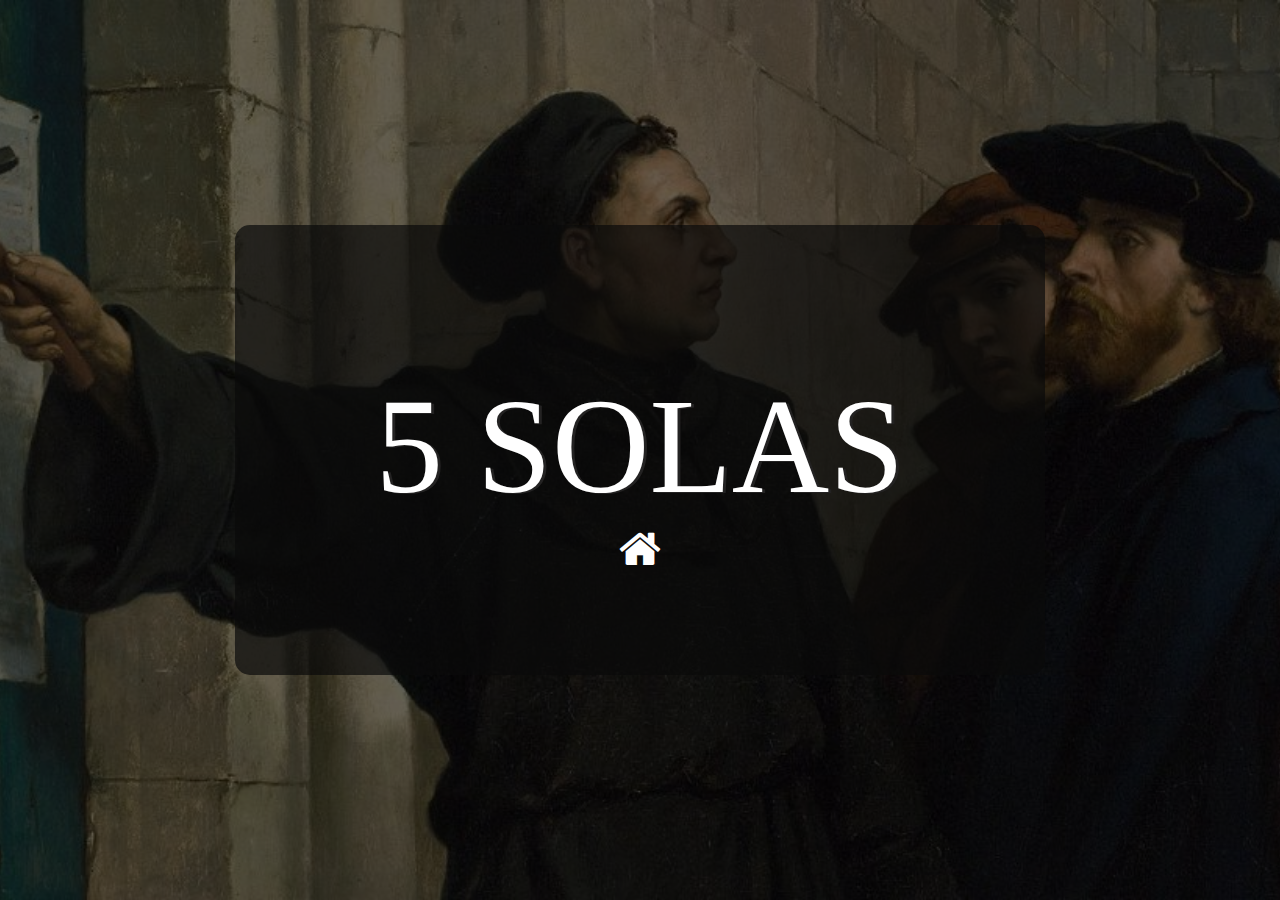
<file: index.html>
<!DOCTYPE html>
<html lang="pt-br">

<head>
    <meta charset="UTF-8">
    <meta name="viewport" content="width=device-width, initial-scale=1.0">
    <meta http-equiv="X-UA-Compatible" content="ie=edge">
    <link rel="stylesheet" href="css/style.css" type="text/css">
    <link rel="stylesheet" href="https://cdnjs.cloudflare.com/ajax/libs/font-awesome/4.7.0/css/font-awesome.min.css">
    <title>5 Solas</title>
</head>

<body>

    <div class="flex-container welcome">
        <div class="flex-container welcome-elementos">
            <label>5 SOLAS</label>
            <a href="pages/main.html"><i class="fa fa-home"></i></a>
        </div>
    </div>

</body>

</html>
</file>
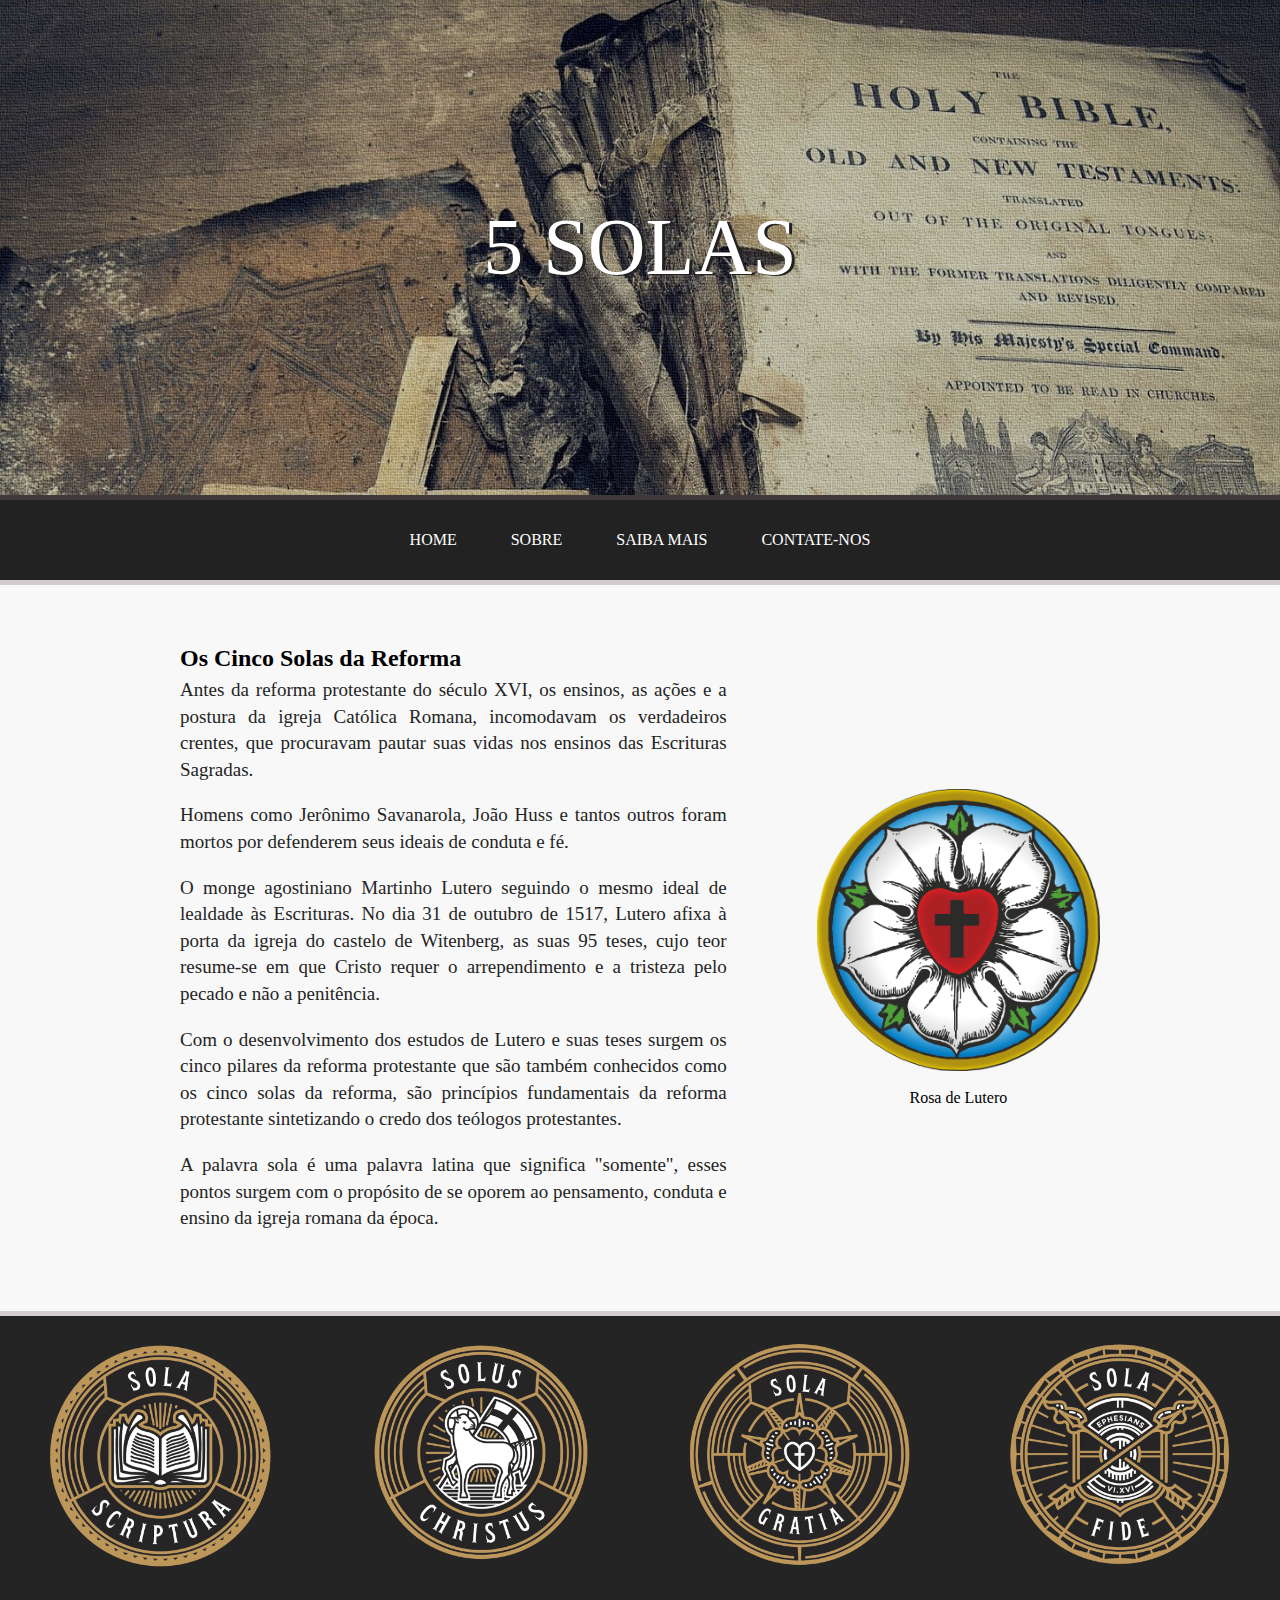
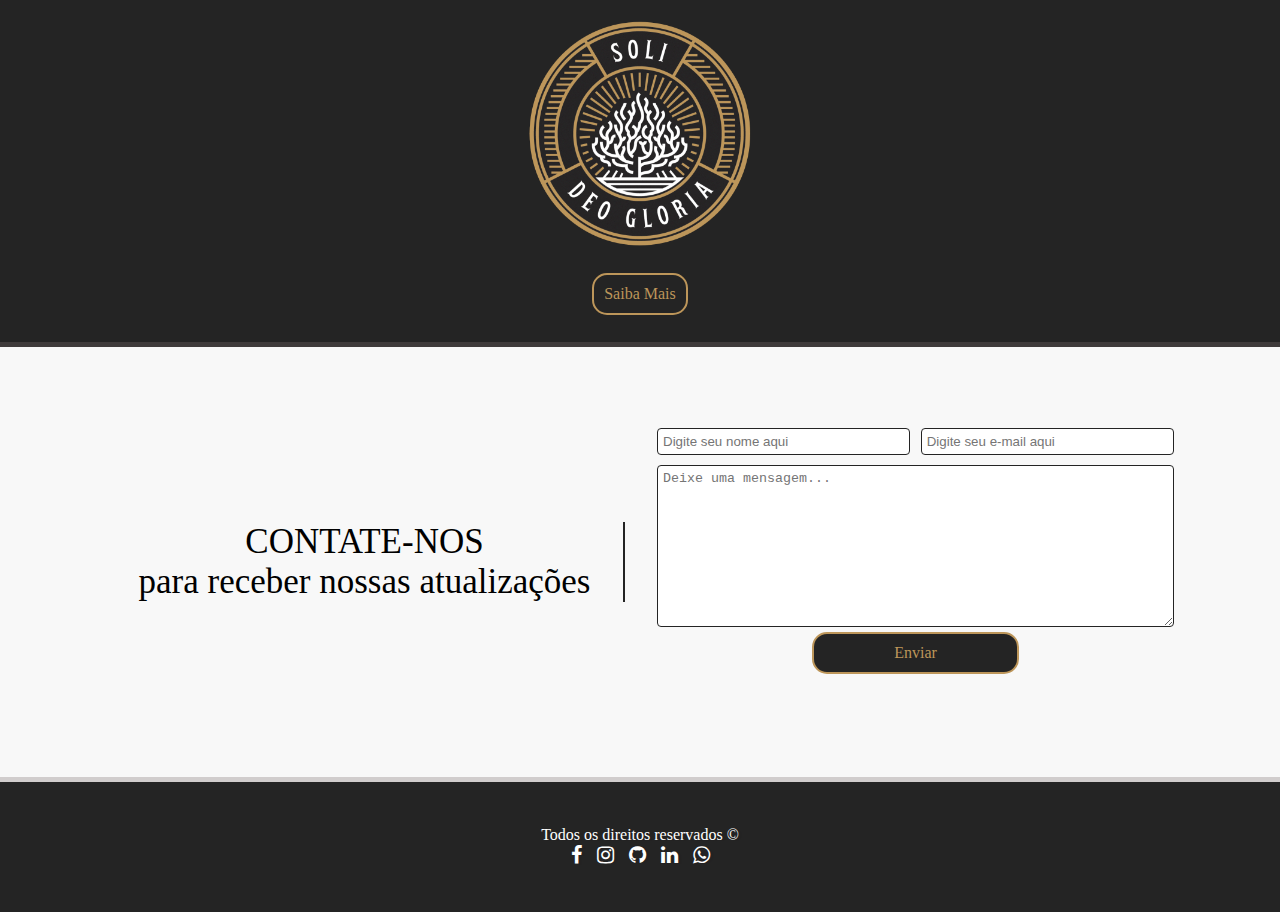
<file: pages/main.html>
<!DOCTYPE html>
<html lang="pt-br">

<head>
    <meta charset="UTF-8">
    <meta name="viewport" content="width=device-width, initial-scale=1.0, shrink-to-fit=no">
    <meta http-equiv="X-UA-Compatible" content="ie=edge">
    <link rel="stylesheet" href="../css/style.css" type="text/css">
    <link rel="stylesheet" href="https://cdnjs.cloudflare.com/ajax/libs/font-awesome/4.7.0/css/font-awesome.min.css">
    <title>5 Solas</title>
</head>

<body>

    <div id="home" class="flex-container header">
        <label>5 SOLAS</label>
    </div>

    <div class="flex-container menu">
        <a href="../index.html">HOME</a>
        <a href="#sobre">SOBRE</a>
        <a href="#solas">SAIBA MAIS</a>
        <a href="#formulario">CONTATE-NOS</a>
    </div>

    <section id="sobre" class="flex-container sobre">
        <div class="sobre-info">
            <h2>Os Cinco Solas da Reforma</h2>
            <p>
                Antes da reforma protestante do século XVI, os ensinos, as ações e a postura da igreja Católica Romana, incomodavam os verdadeiros
                crentes, que procuravam pautar suas vidas nos ensinos das Escrituras Sagradas.
            </p>
            <p>
                Homens como Jerônimo Savanarola, João Huss e tantos outros foram mortos por defenderem seus ideais de conduta e fé.
            </p>
            <p>
                O monge agostiniano Martinho Lutero seguindo o mesmo ideal de lealdade às Escrituras. No dia 31 de outubro de 1517, Lutero
                afixa à porta da igreja do castelo de Witenberg, as suas 95 teses, cujo teor resume-se em que Cristo requer
                o arrependimento e a tristeza pelo pecado e não a penitência.
            </p>
            <p>
                Com o desenvolvimento dos estudos de Lutero e suas teses surgem os cinco pilares da reforma protestante que são também conhecidos
                como os cinco solas da reforma, são princípios fundamentais da reforma protestante sintetizando o credo dos
                teólogos protestantes.
            </p>
            <p>
                A palavra sola é uma palavra latina que significa "somente", esses pontos surgem com o propósito de se oporem ao pensamento,
                conduta e ensino da igreja romana da época.
            </p>
        </div>
        <div class="sobre-img">
            <img src="../img/rosa-lutero.png" alt="Rosa de Lutero" title="Rosa de Lutero">
            <figcaption style="text-align: center; margin-top: 2vh;">Rosa de Lutero</figcaption>
        </div>
    </section>

    <section id="solas" class="flex-container solas">
        <div class="flex-container solas-elementos">
            <div class="solas-img">
                <img src="../img/sola-scriptura.png" alt="Sola Scriptura">
            </div>
            <div class="solas-img">
                <img src="../img/solus-christus.png" alt="Solus Christus">
            </div>
            <div class="solas-img">
                <img src="../img/sola-gratia.png" alt="Sola Gratia">
            </div>
            <div class="solas-img">
                <img src="../img/sola-fide.png" alt="Sola Fide">
            </div>
            <div class="solas-img">
                <img src="../img/soli-deo-gloria.png" alt="Soli Deo Gloria">
            </div>
        </div>
        <a href="more.html">Saiba Mais</a>
    </section>

    <section id="formulario" class="flex-container formulario">
        <p>
            CONTATE-NOS
            <br>para receber nossas atualizações
        </p>

        <form class="flex-container">
            <div class="flex-container dados-pessoais">
                <input type="text" name="nome" placeholder="Digite seu nome aqui">
                <input type="email" name="email" placeholder="Digite seu e-mail aqui">
            </div>
            <textarea name="mensagem" rows="10" cols="50" placeholder="Deixe uma mensagem..."></textarea>
            <button type="submit" onclick="alert('Mensagem enviada com sucesso !!!\nA equipe do 5 Solas agradece seu interesse.')">Enviar</button>
        </form>
    </section>

    <footer class="flex-container footer">
        <label>Todos os direitos reservados ©</label>
        <p class="footer-icons">
            <a href="https://www.facebook.com/cleefsouza" title="Facebook">
                <i class="fa fa-facebook"></i>
            </a>
            <a href="https://www.instagram.com/cleefsouza/" title="Instagram">
                <i class="fa fa-instagram"></i>
            </a>
            <a href="https://github.com/cleefsouza" title="GitHub">
                <i class="fa fa-github"></i>
            </a>
            <a href="https://www.linkedin.com/in/aryosvalldo-cleef-de-souza-15b82014b/" title="Linkedin">
                <i class="fa fa-linkedin"></i>
            </a>
            <a href="83987555536" title="Whatsapp">
                <i class="fa fa-whatsapp"></i>
            </a>
        </p>
    </footer>

</body>

</html>
</file>
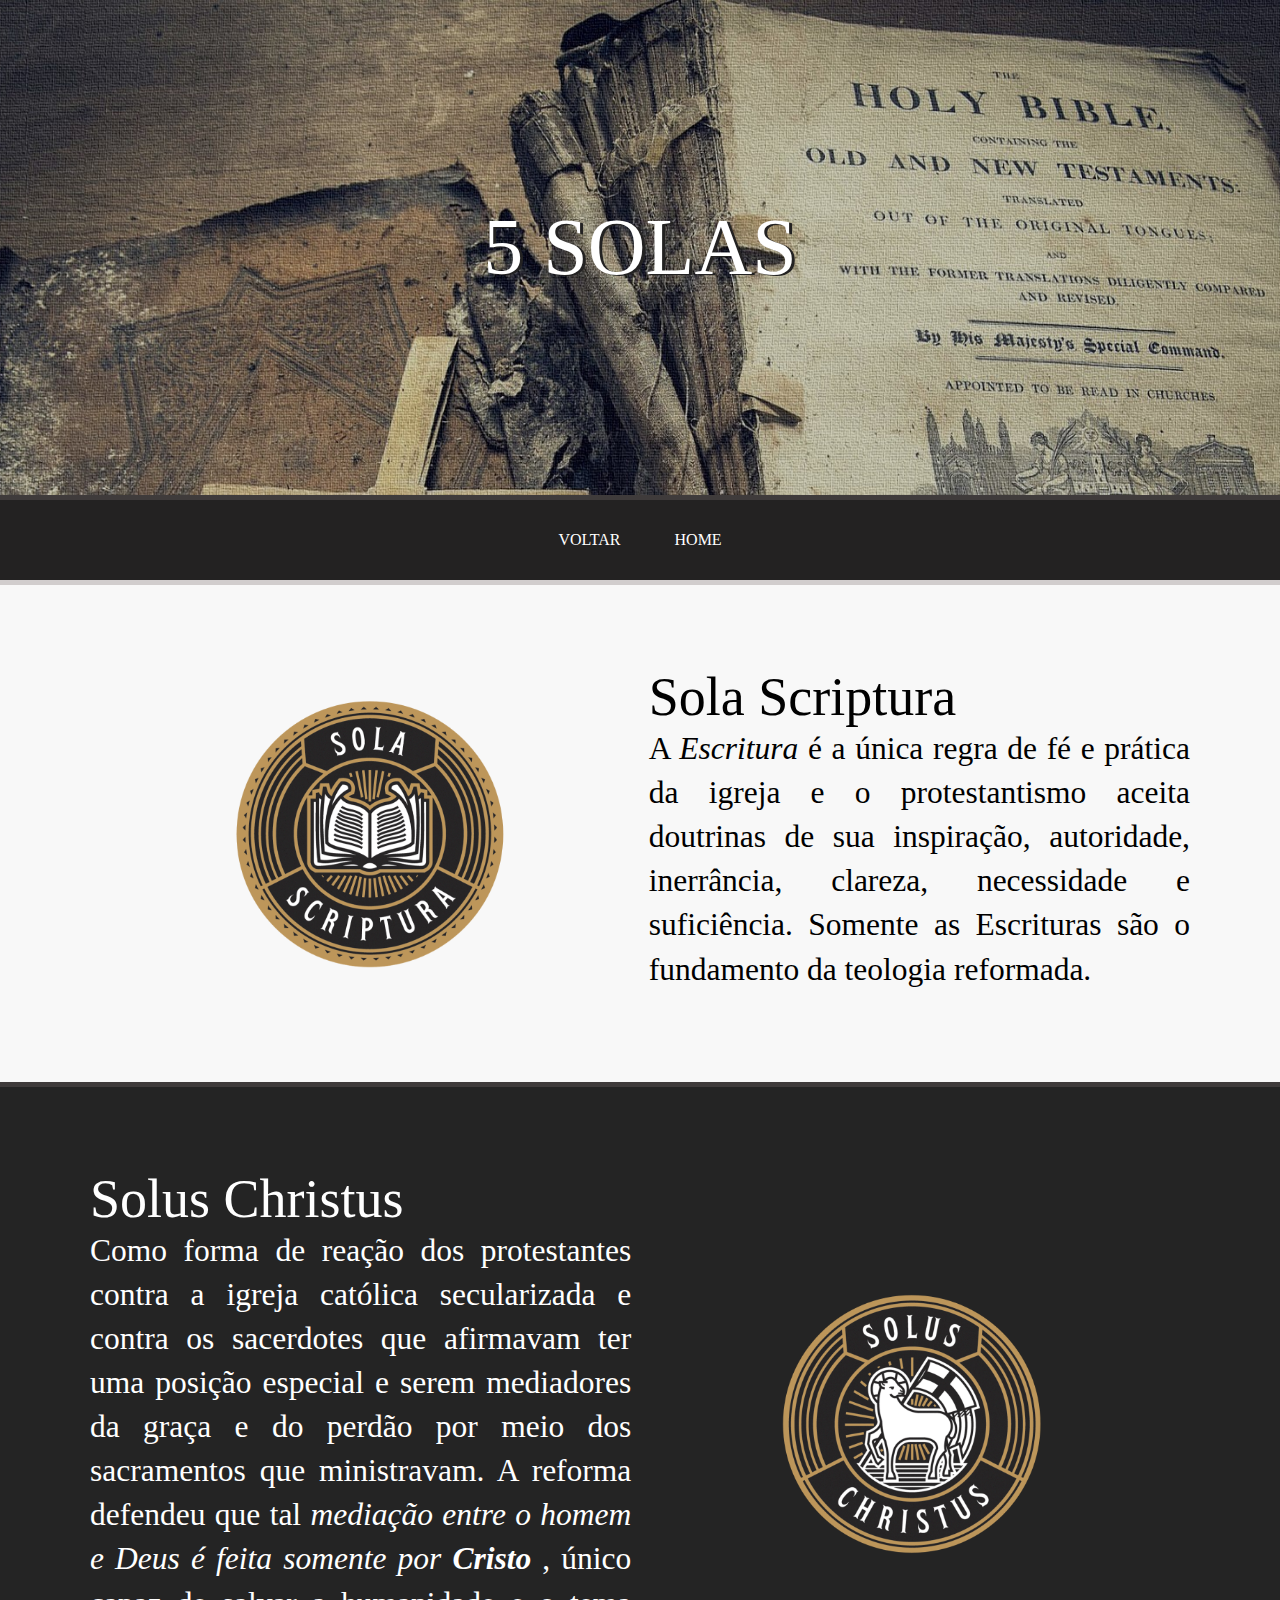
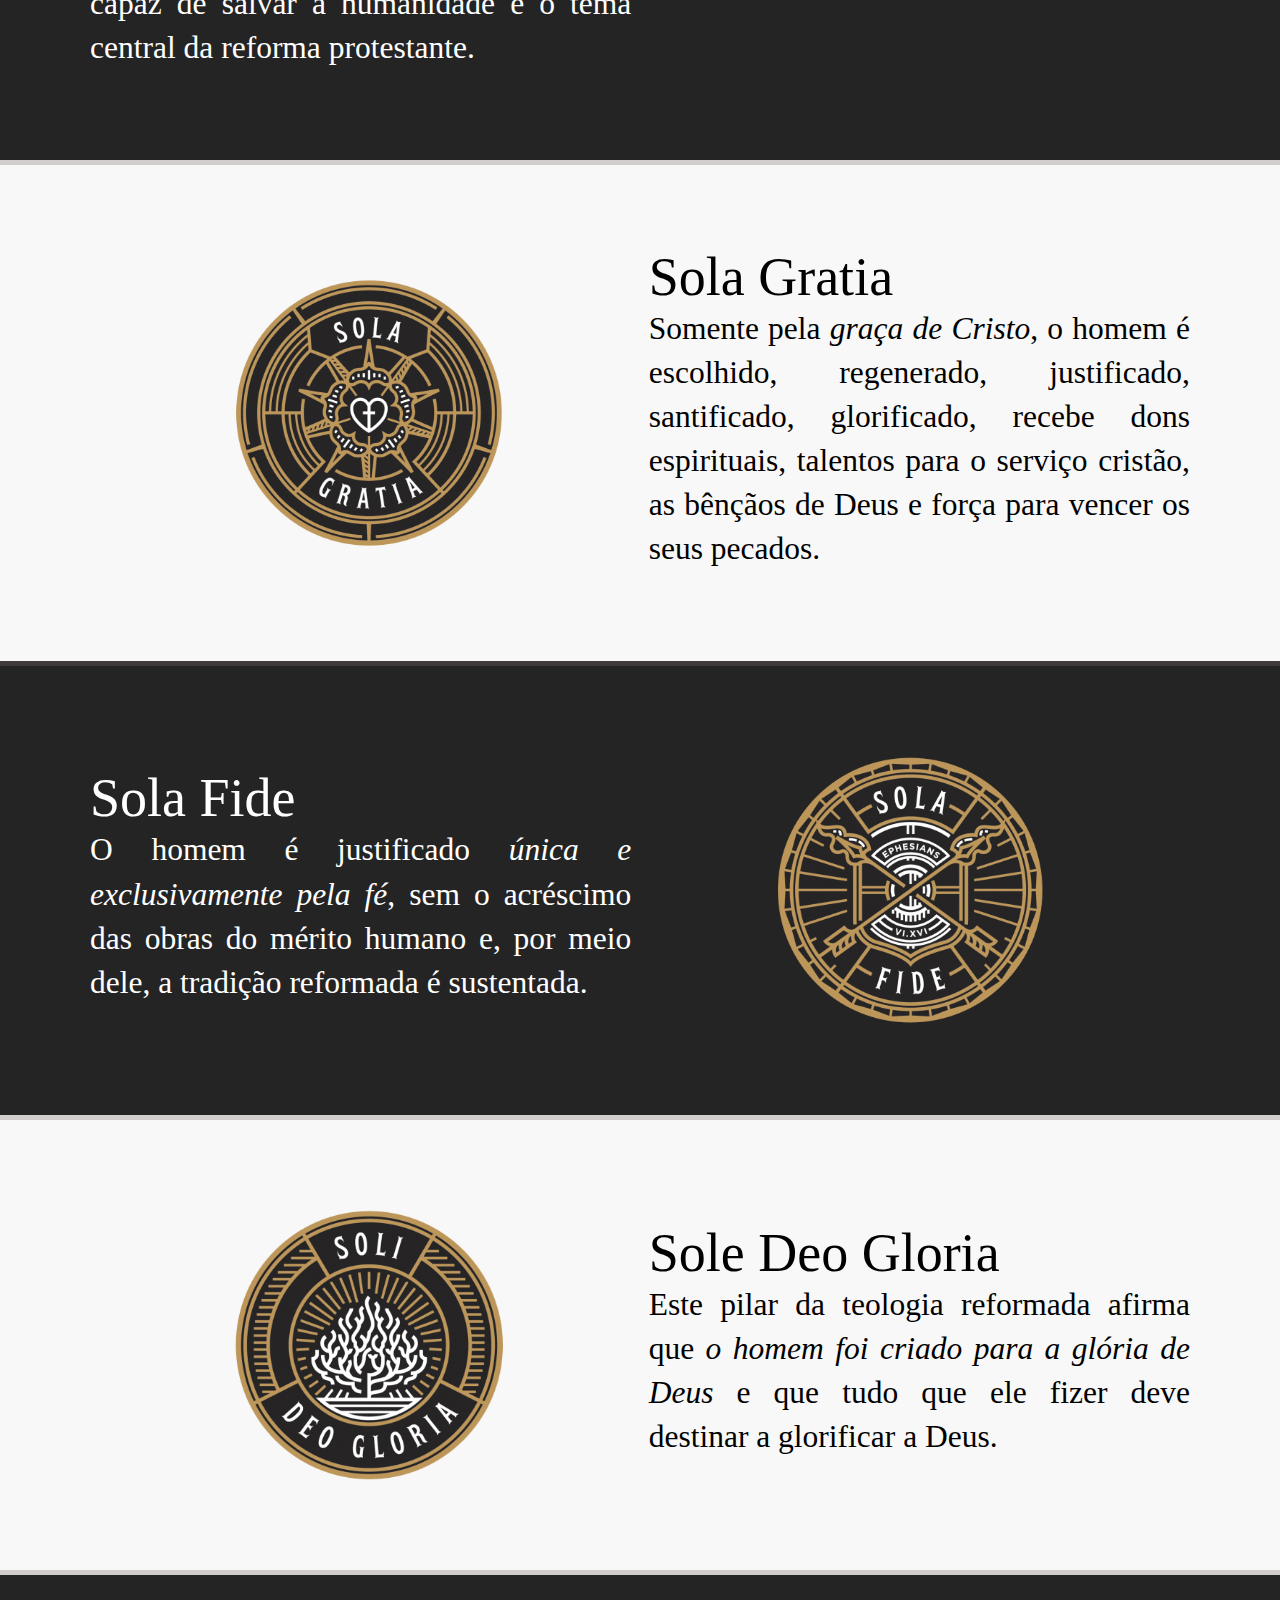
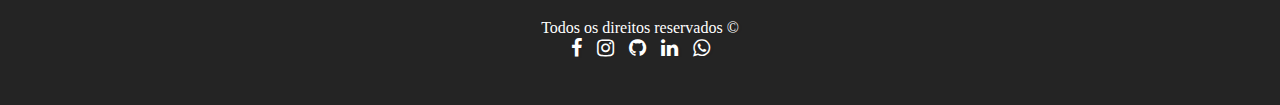
<file: pages/more.html>
<!DOCTYPE html>
<html lang="pt-br">

<head>
    <meta charset="UTF-8">
    <meta name="viewport" content="width=device-width, initial-scale=1.0">
    <meta http-equiv="X-UA-Compatible" content="ie=edge">
    <link rel="stylesheet" href="../css/style.css" type="text/css">
    <link rel="stylesheet" href="https://cdnjs.cloudflare.com/ajax/libs/font-awesome/4.7.0/css/font-awesome.min.css">
    <title>5 Solas</title>
</head>

<body>

    <div id="home" class="flex-container header">
        <label>5 SOLAS</label>
    </div>

    <div class="flex-container menu">
        <a href="../pages/main.html">VOLTAR</a>
        <a href="../index.html">HOME</a>
    </div>

    <section class="flex-container more-solas">
        <div class="flex-container more-solas-1">
            <img src="../img/sola-scriptura.png" alt="Sola Scriptura">

            <p>
                <label>Sola Scriptura</label>
                <br> A
                <em>Escritura</em> é a única regra de fé e prática da igreja e o protestantismo aceita doutrinas de sua inspiração,
                autoridade, inerrância, clareza, necessidade e suficiência. Somente as Escrituras são o fundamento da teologia
                reformada.
            </p>
        </div>
        <div class="flex-container more-solas-2">
            <p>
                <label>Solus Christus</label>
                <br>Como forma de reação dos protestantes contra a igreja católica secularizada e contra os sacerdotes que afirmavam
                ter uma posição especial e serem mediadores da graça e do perdão por meio dos sacramentos que ministravam.
                A reforma defendeu que tal
                <em>mediação entre o homem e Deus é feita somente por
                    <strong>Cristo</strong>
                </em>, único capaz de salvar a humanidade e o tema central da reforma protestante.
            </p>

            <img src="../img/solus-christus.png" alt="Sola Scriptura">
        </div>
        <div class="flex-container more-solas-3">
            <img src="../img/sola-gratia.png" alt="Sola Scriptura">

            <p>
                <label>Sola Gratia</label>
                <br>Somente pela
                <em>graça de Cristo</em>, o homem é escolhido, regenerado, justificado, santificado, glorificado, recebe dons
                espirituais, talentos para o serviço cristão, as bênçãos de Deus e força para vencer os seus pecados.
            </p>
        </div>
        <div class="flex-container more-solas-4">
            <p>
                <label>Sola Fide</label>
                <br>O homem é justificado
                <em>única e exclusivamente pela fé</em>, sem o acréscimo das obras do mérito humano e, por meio dele, a tradição
                reformada é sustentada.
            </p>
            
            <img src="../img/sola-fide.png" alt="Sola Scriptura">
        </div>
        <div class="flex-container more-solas-5">
            <img src="../img/soli-deo-gloria.png" alt="Sola Scriptura">

            <p>
                <label>Sole Deo Gloria</label>
                <br>Este pilar da teologia reformada afirma que
                <em>o homem foi criado para a glória de Deus</em> e que tudo que ele fizer deve destinar a glorificar a Deus.
            </p>
        </div>
    </section>

    <footer class="flex-container footer">
        <label>Todos os direitos reservados ©</label>
        <p class="footer-icons">
            <a href="https://www.facebook.com/cleefsouza" title="Facebook">
                <i class="fa fa-facebook"></i>
            </a>
            <a href="https://www.instagram.com/cleefsouza/" title="Instagram">
                <i class="fa fa-instagram"></i>
            </a>
            <a href="https://github.com/cleefsouza" title="GitHub">
                <i class="fa fa-github"></i>
            </a>
            <a href="https://www.linkedin.com/in/aryosvalldo-cleef-de-souza-15b82014b/" title="Linkedin">
                <i class="fa fa-linkedin"></i>
            </a>
            <a href="83987555536" title="Whatsapp">
                <i class="fa fa-whatsapp"></i>
            </a>
        </p>
    </footer>

</body>

</html>
</file>
<file: css/style.css>
/*Reset-css*/
*{
    margin: 0px;
    padding: 0px;
    box-sizing: border-box;
}

body{
    background-color: #f8f8f8;
    font-family: 'Times New Roman', Times, serif;
}

img{
    display: block;
    max-width: 100%;
}

/*Header*/

.flex-container{
    display: flex;
}

.header{
    height: 55vh;
    background-image: url("../img/welcome.jpg");
    background-attachment: scroll;
    background-repeat: no-repeat;
    background-position:  center center;
    background-size: cover;
    color: #ffffff;
    font-size: 25px;

    flex-flow: row nowrap;
    align-items: center;
    justify-content: center;
}

.header label{
    font-size: 80px;
    text-shadow: 3px 0.5px #232222;
}

/*Menu*/

.menu{
    background-color: #232222;
    border-top: 5px solid #3f3b3b;
    border-bottom: 5px solid #d1cdcd;
    height: 10vh;
    width: 100%;

    flex-direction: row;
    justify-content: center;
    align-items: center;
}

.menu a{
    margin: 0 3vh;
    color: #fff;
    text-decoration: none;
}

.menu a:hover{
    color: #BD965A;
}

/*Sobre*/

.sobre{
    max-width: 1100px;
    margin: 0 auto;
    padding: 60px 0;

    flex-flow: row wrap;
}

.sobre-info{
    margin: 0 10vh;
    flex: 2 1 300px;
}

.sobre-info p{
    line-height: 1.4em;
    margin-bottom: 1em;
    text-align: justify;
    color: #242424;
    font-size: 19px;
}

.sobre-info h2{
    margin-bottom: 5px;
}

.sobre-img{
    margin-right: 10vh;
    align-self: center;
    flex: 1 1 160px;
}

/*Solas*/

.solas{
    background-color: #242424;
    border-top: 5px solid #d1cdcd;
    border-bottom: 5px solid #3f3b3b;

    flex-direction: column;
    justify-content: center;
    align-items: center;
}

.solas-elementos{
    flex-flow: row wrap;
    justify-content: space-around;
}

.solas-img{
    flex: 25%;

    margin: 3vh;
    max-width: 25vh;
}

.solas a{
    padding: 10px;
    margin-bottom: 3vh;
    border: 2px solid #BD965A;
    border-radius: 15px;
    text-decoration: none;
    color: #BD965A;
}

.solas a:hover{
    opacity: 0.5;
}

/*Formulario*/

.formulario{
    max-width: 1100px;
    margin: 0 auto;
    padding: 60px 0;

    flex-flow: row wrap;
    justify-content: center;
}

.formulario p{
    border-right: 2px solid #242424;
    text-align: center;

    margin: 0 16px;
    font-size: 35px;
    align-self: center;
    flex: 2;

}

.formulario form{
    margin: 16px;

    flex-direction: column;
    flex: 2;
    align-items: center;

}

.formulario input, textarea {
    padding: 5px;
    margin: 5px 0;
    display: inline-block;
    border: 1px solid #242424;
    border-radius: 4px;
}

.formulario textarea{
    width: 100%;
}

.dados-pessoais{
    width: 100%;
    justify-content: space-between;
}

.dados-pessoais input{
    width: 49%;
}

.formulario button[type=submit] {
    width: 40%;
    font-family: 'Times New Roman', Times, serif;
    font-size: 16px;
    background-color: #242424;
    padding: 10px;
    margin-bottom: 3vh;
    border: 2px solid #BD965A;
    border-radius: 15px;
    text-decoration: none;
    color: #BD965A;    
}

.formulario button[type=submit]:hover {
    opacity: 0.9;
}

/*Footer*/

.footer{
    background-color: #242424;
    border-top: 5px solid #d1cdcd;
    text-shadow: 3px 0.5px #232222;
    color: #ffffff;
    height: 15vh;

    flex-direction: column;
    justify-content: center;
    align-items: center;
}

.footer-icons a{
    font-size: 20px;
    text-decoration: none;
    color: #ffffff;
    margin: 5px;
}

.footer-icons a:hover{
    color: #BD965A;
}

/*Welcome*/

.welcome{
    background-image: url("../img/background-welcome.jpg");
    background-repeat: no-repeat;
    background-position: center center;
    background-size: cover;
    box-shadow:inset 0 0 0 1000px rgba( 0,0,0, 0.6);
    height: 100vh;
    align-items: center;
    justify-content: center;
}
.welcome-elementos{
    background-color: rgba(10, 10, 10, 0.7);
    height: 50vh;
    width: 90vh;
    margin: 3vh;
    border-radius: 15px;
    flex-direction: column;
    align-items: center;
    justify-content: center;
}

.welcome-elementos label{
    font-size: 15vh;
    margin-top: 5vh;
    color: #ffffff;
    text-shadow: 3px 0.5px #232222;
}

.welcome-elementos a{
    font-size: 5vh;
    text-decoration: none;
    color: #ffffff;
}

.welcome-elementos a:hover{
    color: #BD965A;
}

/*More-solas*/

.more-solas{
    flex-direction: column;
}

.more-solas-1, .more-solas-2, .more-solas-3 ,
.more-solas-4, .more-solas-5 {
    flex-direction: row;
    justify-content: space-around;
    align-items: center;
    padding: 10vh;
}

.more-solas-1 img, .more-solas-2 img, .more-solas-3 img,
.more-solas-4 img, .more-solas-5 img{
    width: 30vh;
    flex: 1;
    margin: 0 16vh;
    align-self: center;
}

.more-solas-1 p, .more-solas-2 p, .more-solas-3 p,
.more-solas-4 p, .more-solas-5 p{
    flex:2;
    font-size: 3.5vh;
    line-height: 1.4em;
    text-align: justify;
}

.more-solas-1 p>label, .more-solas-2 p>label,
.more-solas-3 p>label, .more-solas-4 p>label, .more-solas-5 p>label{
    font-size: 6vh;
}

.more-solas-1{
    border-bottom: 5px solid #3f3b3b;
}

.more-solas-2{
    color: #ffffff;
    background-color: #242424;
    border-bottom: 5px solid #d1cdcd;
}

.more-solas-3{
    border-bottom: 5px solid #3f3b3b;
}

.more-solas-4{
    color: #ffffff;
    background-color: #242424;
    border-bottom: 5px solid #d1cdcd;
}

/*Responsive*/

@media (max-width: 800px) {
    .sobre, .sobre-info, .sobre-img{
        margin: 0 10px;
        padding: auto;
    
        flex-direction: column;
    }

    .more-solas-1, .more-solas-2,
    .more-solas-3, .more-solas-4, .more-solas-5 {
        flex-direction: column;
        padding: 5vh;
    }

    .more-solas-1 img, .more-solas-2 img, .more-solas-3 img,
    .more-solas-4 img, .more-solas-5 img{
        margin-bottom: 4vh;
        margin-top: 4vh;
    }

    .more-solas-1 p, .more-solas-2 p,
    .more-solas-3 p, .more-solas-4 p, .more-solas-5 p{
        text-align: center;
    }
}

@media (max-width: 735px) {
    .formulario{
        flex-direction: column;
    }
    .formulario p{
        border-right: none;
    }
}

@media (max-width: 380px){
    .menu{
        flex-direction: column;
        height: 26vh;
    }

    .menu a{
        padding: 5px;
    }
}

@media (max-width: 500px){
    .welcome-elementos{
        height: 40vh;
        width: 70vh;
        margin: 3vh;
        border-radius: 10px;
        flex-direction: column;
        align-items: center;
        justify-content: center;
    }
    
    .welcome-elementos label{
        font-size: 10vh;
        margin-top: 5vh;
        color: #ffffff;
        text-shadow: 3px 0.5px #232222;
    }
}
</file>
